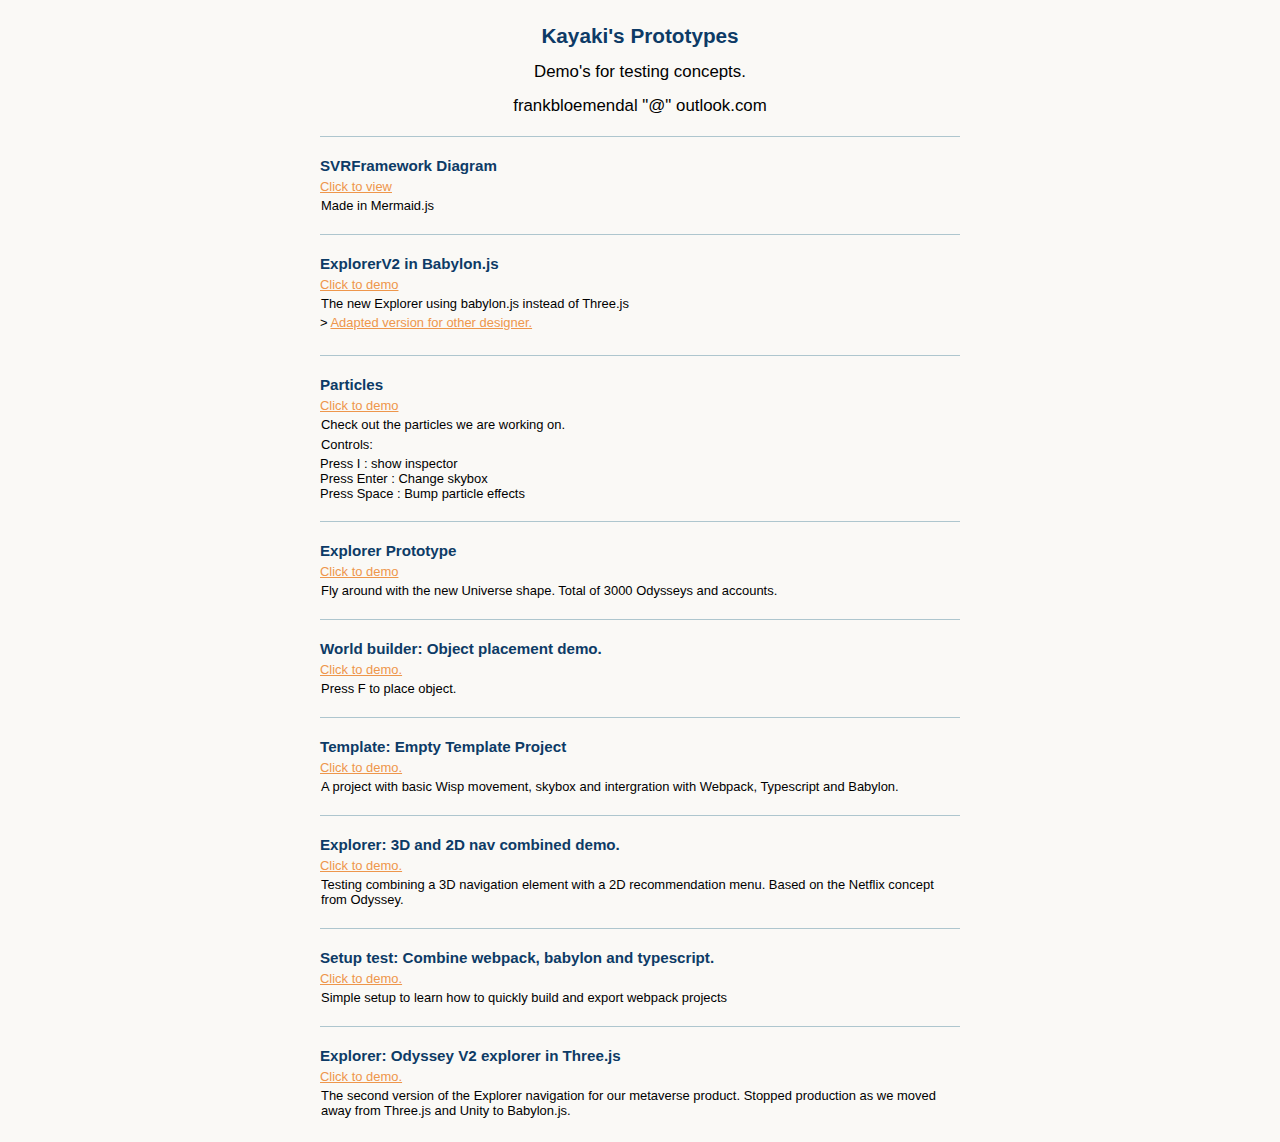
<file: index.html>
<!DOCTYPE html>
<html>
    <head>
        <title>Kayaki's Demo Pages</title>
        <link rel="stylesheet" href="style.css">
    </head>
    <body>

        <div class="wrapper center">
            <h1>Kayaki's Prototypes</h1>
            <h2>Demo's for testing concepts.</h2>
            <h2>frankbloemendal "@" outlook.com</h2>
            <ul>
                <li>
                    <hr>
                    <h3>SVRFramework Diagram </h3>
                    <a href="/svrframework" target="_blank">Click to view</a>
                    <p>Made in Mermaid.js</p>
                </li>
                <li>
                    <hr>
                    <h3>ExplorerV2 in Babylon.js</h3>
                    <a href="/explorerv2" target="_blank">Click to demo</a>
                    <p>The new Explorer using babylon.js instead of Three.js</p>>
                    <a href="/explorerGen" target="_blank">Adapted version for other designer.</a>
					</p>
				
                </li>
                <li>
                    <hr>
                    <h3>Particles</h3>
                    <a href="/particles" target="_blank">Click to demo</a>
                    <p>Check out the particles we are working on.</p>
					<p>Controls:
					</p>
					<ul>
						<li>Press I : show inspector</li>
						<li>Press Enter : Change skybox</li>
						<li>Press Space : Bump particle effects</li>
					</uL>
                </li>
                <li>
                    <hr>
                    <h3>Explorer Prototype</h3>
                    <a href="/explorerprototype" target="_blank">Click to demo</a>
                    <p>Fly around with the new Universe shape. Total of 3000 Odysseys and accounts.</p>
                </li>
                <li>  
                    <hr> 
                    <h3>World builder: Object placement demo.</h3>
                    <a href="/builder/" target="_blank">Click to demo.</a>
                    <p>Press F to place object.</p>
        
                </li>
                <li>
                    <hr>
                    <h3>Template: Empty Template Project</h3>
                    <a href="/template/" target="_blank">Click to demo.</a>
                    <p>A project with basic Wisp movement, skybox and intergration with Webpack, Typescript and Babylon.</p>
                </li>
                <li>
                    <hr>
                    <h3>Explorer: 3D and 2D nav combined demo.</h3>
                    <a href="/nfexplorer/" target="_blank">Click to demo.</a>
                    <p>Testing combining a 3D navigation element with a 2D recommendation menu. Based on the Netflix concept from Odyssey.</p>
                </li>
                <li>
                    <hr>
                    <h3>Setup test: Combine webpack, babylon and typescript.</h3>
                    <a href="/babylon-test/" target="_blank">Click to demo.</a>
                    <p>Simple setup to learn how to quickly build and export webpack projects</p>
                </li>
                <li>
                    <hr>
                    <h3>Explorer: Odyssey V2 explorer in Three.js</h3>
                    <a href="/explorerv1/" target="_blank">Click to demo.</a>
                    <p>The second version of the Explorer navigation for our metaverse product. Stopped production as we moved away from Three.js and Unity to Babylon.js.</p>
                </li>
            </ul>
        </div>
        
        
    </body>
</html>
</file>
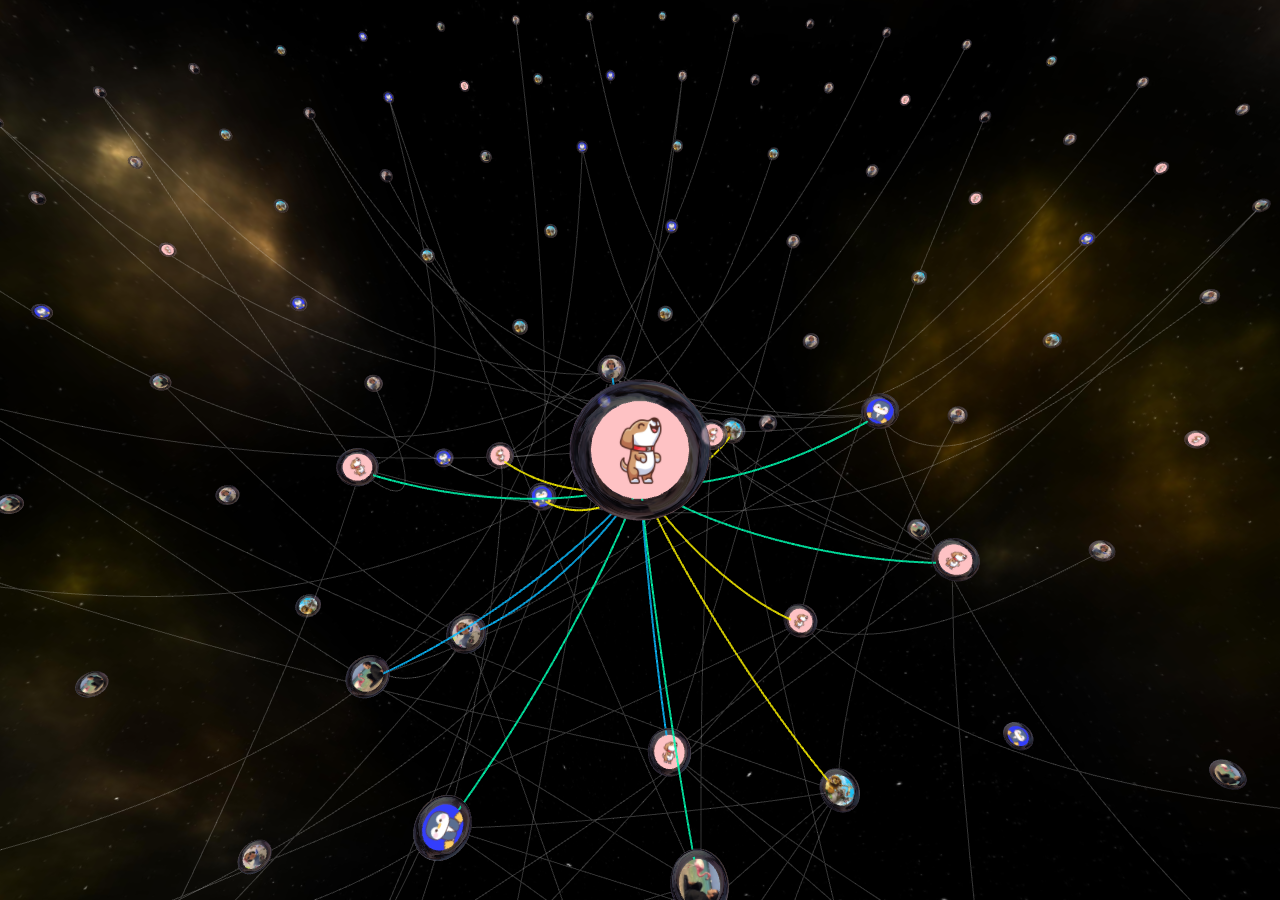
<file: explorerv1/index.html>
<!DOCTYPE html><html lang="en"><head><meta charset="utf-8"><meta http-equiv="X-UA-Compatible" content="IE=edge"><meta name="viewport" content="width=device-width, initial-scale=1.0"><link rel="stylesheet" href="/explorerv1/index.51990684.css"><title>Odyssey Explorer</title></head><body> <canvas class="webgl"></canvas> <script type="module" src="/explorerv1/index.7d47a831.js"></script> </body></html>
</file>
<file: style.css>
html, body {

    background-color: #FAF9F6;
    margin: 0;
    font-family:Verdana, Geneva, Tahoma, sans-serif;
    font-size: 0.9em;
}

.center{
    margin: auto;
    width: 50%;
    padding: 10px;
}

.wrapper {

    padding: 10px;
    height: 100%;
    background-color: #FAF9F6;

}

hr{
    margin-bottom: 20px;
    margin-top: 20px;
    height: 1px;
    border: none;
    background-color: #AEC6CE;
}

.wrapper li {
    

}

.wrapper ul{
    list-style-type: none;;
    padding: 0;
}
.wrapper a, a:visited {
    color: #ee964b;
}

h1 {
    color: #0d3b66;
    text-align: center;
    font-size: 1.6em;
}

h2 {
    text-align: center;
    font-size: 1.3em;
    font-weight: 100;;
}

h3 {
    color: #0d3b66;
    size: 1.1em;
    padding: 0;
    margin-bottom: 5px;

}

p{
    padding: 1px;;
    margin-top: 3px;
    margin-bottom: 3px;;
}
</file>
<file: explorerv1/index.51990684.css>
*{margin:0;padding:0}html,body{overflow:hidden}.webgl{width:100vw;height:100vh;position:fixed;top:0;left:0}
/*# sourceMappingURL=index.51990684.css.map */
</file>
